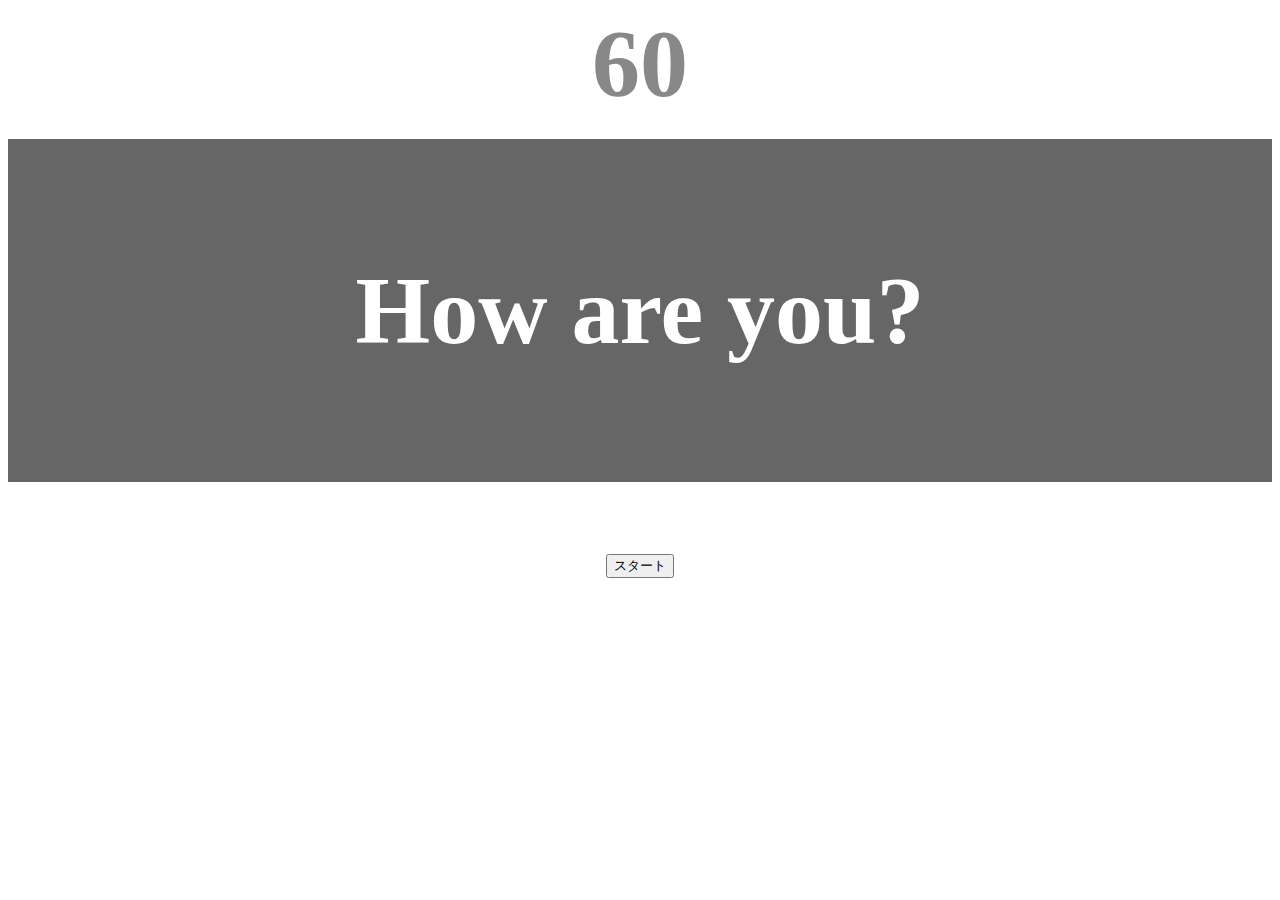
<file: JavaScript/index.html>
<!doctype html>
<html>
<head>
    <meta charset="utf-8" />
    <title>タイピングアプリ</title>
    
    <!--  ついでに自作のCSSも読み込んでおきます。  -->
    <link rel="stylesheet" href="stylesheet01.css">
    
    <!-- <script
    src="https://code.jquery.com/jquery-3.3.1.min.js"
    integrity="sha256-FgpCb/KJQlLNfOu91ta32o/NMZxltwRo8QtmkMRdAu8="
    crossorigin="anonymous"></script> -->
</head> 
<body>
    <p id="count">60</p>
    <div id="wrap">
        <p id="text"></p>
    </div>
    <button id="start">スタート</button>

</body>
<script
  src="https://code.jquery.com/jquery-3.6.0.min.js"
  integrity="sha256-/xUj+3OJU5yExlq6GSYGSHk7tPXikynS7ogEvDej/m4="
  crossorigin="anonymous"></script>

<!--  自作のjsも読み込んでおきます。  -->
<script src="import.js"></script>

</html>
</file>
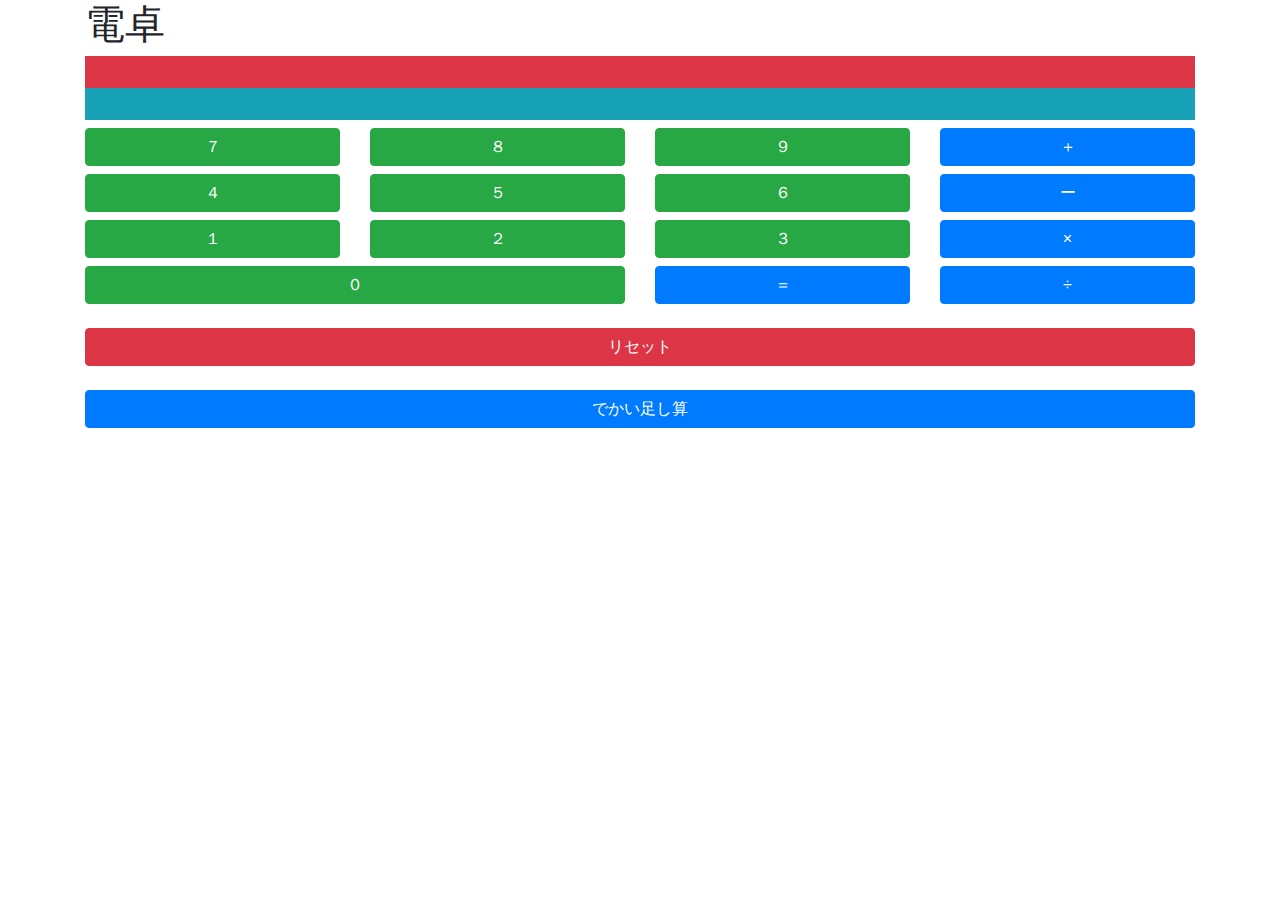
<file: 電卓/index.html>
<!doctype html>
<html lang="ja">
<head>
    <meta charset="UTF-8">
    <meta name="viewport"
          content="width=device-width, user-scalable=no, initial-scale=1.0, maximum-scale=1.0, minimum-scale=1.0">
    <meta http-equiv="X-UA-Compatible" content="ie=edge">
    <title>Document</title>

    <link rel="stylesheet" href="https://stackpath.bootstrapcdn.com/bootstrap/4.3.1/css/bootstrap.min.css" integrity="sha384-ggOyR0iXCbMQv3Xipma34MD+dH/1fQ784/j6cY/iJTQUOhcWr7x9JvoRxT2MZw1T" crossorigin="anonymous">
    <script src="https://code.jquery.com/jquery-3.3.1.slim.min.js" integrity="sha384-q8i/X+965DzO0rT7abK41JStQIAqVgRVzpbzo5smXKp4YfRvH+8abtTE1Pi6jizo" crossorigin="anonymous"></script>
    <script src="https://cdnjs.cloudflare.com/ajax/libs/popper.js/1.14.7/umd/popper.min.js" integrity="sha384-UO2eT0CpHqdSJQ6hJty5KVphtPhzWj9WO1clHTMGa3JDZwrnQq4sF86dIHNDz0W1" crossorigin="anonymous"></script>
    <script src="https://stackpath.bootstrapcdn.com/bootstrap/4.3.1/js/bootstrap.min.js" integrity="sha384-JjSmVgyd0p3pXB1rRibZUAYoIIy6OrQ6VrjIEaFf/nJGzIxFDsf4x0xIM+B07jRM" crossorigin="anonymous"></script>

    <script src="normal.js"></script>
</head>
<body>
    <main class="container">
        <h1>電卓</h1>
        <div class="bg-danger p-3 text-right" id="rireki" style="font-size: 1.5em"></div>
        <div class="bg-info p-3 text-right" id="total_display" style="font-size: 1.5em"></div>
        <div class="button_area">
            <div class="row mt-2">
                <div class="col">
                    <button class="w-100 btn btn-success js_suuji" id="btn_7" takahata="7">７</button>
                </div>
                <div class="col"><button class="w-100 btn btn-success js_suuji" id="btn_8" takahata="8">８</button></div>
                <div class="col"><button class="w-100 btn btn-success js_suuji" id="btn_9" takahata="9">９</button></div>
                <div class="col"><button class="w-100 btn btn-primary js_keisanhouhou" id="btn_plus">＋</button></div>
            </div>
            <div class="row mt-2">
                <div class="col"><button class="w-100 btn btn-success js_suuji" id="btn_4" takahata="4">４</button></div>
                <div class="col"><button class="w-100 btn btn-success js_suuji" id="btn_5" takahata="5">５</button></div>
                <div class="col"><button class="w-100 btn btn-success js_suuji" id="btn_6" takahata="6">６</button></div>
                <div class="col"><button class="w-100 btn btn-primary js_keisanhouhou" id="btn_minus">ー</button></div>
            </div>
            <div class="row mt-2">
                <div class="col"><button class="w-100 btn btn-success js_suuji" id="btn_1" takahata="1">１</button></div>
                <div class="col"><button class="w-100 btn btn-success js_suuji" id="btn_2" takahata="2">２</button></div>
                <div class="col"><button class="w-100 btn btn-success js_suuji" id="btn_3" takahata="3">３</button></div>
                <div class="col"><button class="w-100 btn btn-primary js_keisanhouhou" id="btn_kakeru">×</button></div>
            </div>
            <div class="row mt-2">
                <div class="col-6"><button class="w-100 btn btn-success js_suuji" id="btn_0" takahata="0">０</button></div>
                <div class="col-3"><button class="w-100 btn btn-primary" id="wa">＝</button></div>
                <div class="col-3"><button class="w-100 btn btn-primary js_keisanhouhou" id="btn_waru">÷</button></div>
            </div>
            <div class="row mt-4">
                <div class="col"><button class="w-100 btn btn-danger" id="btn_reset">リセット</button></div>
            </div>
            <div class="row mt-4">
                <div class="col"><button class="w-100 btn btn-primary js_keisanhouhou" id="btn_plus2">でかい足し算</button></div>
            </div>
        </div>
    </main>
</body>
</html>
</file>
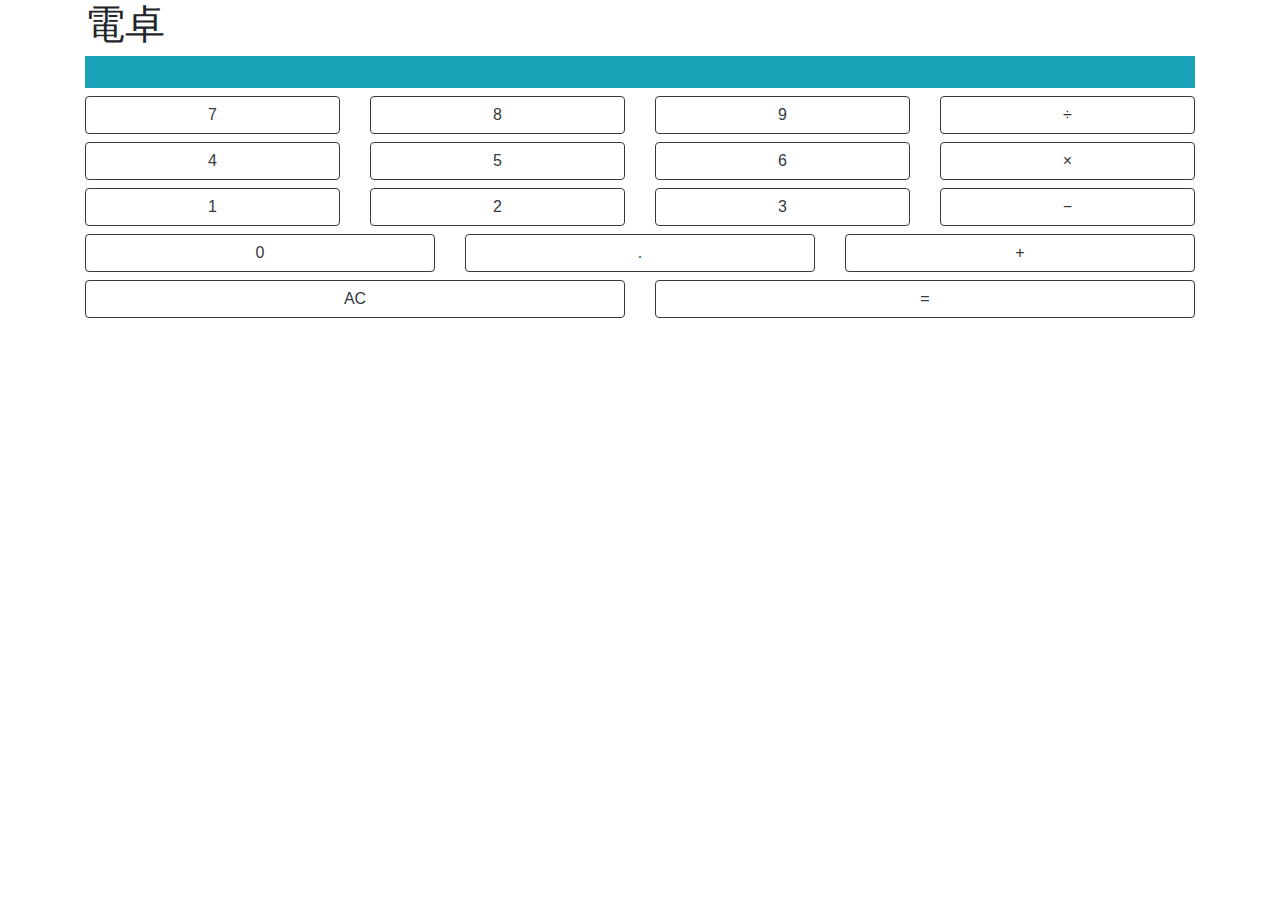
<file: 電卓/dentaku.html>
<!doctype html>
<html lang="ja">
<head>
    <meta charset="UTF-8">
    <meta name="viewport"
          content="width=device-width, user-scalable=no, initial-scale=1.0, maximum-scale=1.0, minimum-scale=1.0">
    <meta http-equiv="X-UA-Compatible" content="ie=edge">
    <title>電卓</title>

    <link rel="stylesheet" href="https://stackpath.bootstrapcdn.com/bootstrap/4.3.1/css/bootstrap.min.css" integrity="sha384-ggOyR0iXCbMQv3Xipma34MD+dH/1fQ784/j6cY/iJTQUOhcWr7x9JvoRxT2MZw1T" crossorigin="anonymous">
    <script src="https://code.jquery.com/jquery-3.3.1.slim.min.js" integrity="sha384-q8i/X+965DzO0rT7abK41JStQIAqVgRVzpbzo5smXKp4YfRvH+8abtTE1Pi6jizo" crossorigin="anonymous"></script>
    <script src="https://cdnjs.cloudflare.com/ajax/libs/popper.js/1.14.7/umd/popper.min.js" integrity="sha384-UO2eT0CpHqdSJQ6hJty5KVphtPhzWj9WO1clHTMGa3JDZwrnQq4sF86dIHNDz0W1" crossorigin="anonymous"></script>
    <script src="https://stackpath.bootstrapcdn.com/bootstrap/4.3.1/js/bootstrap.min.js" integrity="sha384-JjSmVgyd0p3pXB1rRibZUAYoIIy6OrQ6VrjIEaFf/nJGzIxFDsf4x0xIM+B07jRM" crossorigin="anonymous"></script>

    <script src="main.js"></script>
</head>
<body>
    <main class="container">
            <h1>電卓</h1>

                    <div class="col bg-info p-3 text-right" id="total_display" style="font-size: 1.5em"></div>
                <div class="button_area">
                    <div class="row mt-2">
                        <div class="col">
                            <button class="btn btn-outline-dark btn-block btn_suuji"id="btn_7"value="7">7</button>
                        </div>
                        <div class="col"><button class="btn btn-outline-dark btn-block btn_suuji"id="btn_8"value="8">8</button></div>
                        <div class="col"><button class="btn btn-outline-dark btn-block btn_suuji"id="btn_9"value="9">9</button></div>
                        <div class="col"><button class="btn btn-outline-dark btn-block "id="btn_waru">÷</button></div>
                   
                    </div>
                    <div class="row mt-2">
                        <div class="col"><button class="btn btn-outline-dark btn-block btn_suuji"id="btn_4"value="4">4</button></div>
                        <div class="col"><button class="btn btn-outline-dark btn-block btn_suuji"id="btn_5"value="5">5</button></div>
                        <div class="col"><button class="btn btn-outline-dark btn-block btn_suuji"id="btn_6"value="6">6</button></div>
                        <div class="col"><button class="btn btn-outline-dark btn-block "id="btn_kakeru">×</button></div>
                    </div>
                    <div class="row mt-2">
                        <div class="col"><button class="btn btn-outline-dark btn-block btn_suuji"id="btn_1"value="1">1</button></div>
                        <div class="col"><button class="btn btn-outline-dark btn-block btn_suuji"id="btn_2"value="2">2</button></div>
                        <div class="col"><button class="btn btn-outline-dark btn-block btn_suuji"id="btn_3"value="3">3</button></div>
                        <div class="col"><button class="btn btn-outline-dark btn-block"id="btn_hiku">−</button></div>
                    </div>
                    <div class="row mt-2">
                        <div class="col"><button class="btn btn-outline-dark btn-block btn_suuji"id="btn_0"value="0">0</button></div>
                        <div class="col"><button class="btn btn-outline-dark btn-block"id="btn_syosuten">.</button></div>
                        <div class="col"><button class="btn btn-outline-dark btn-block"id="btn_tasu">+</button></div>
                    </div>
                    <div class="row mt-2">
                        <div class="col"><button class="btn btn-outline-dark btn-block"id="btn_reset">AC</button></div> 

                        <div class="col"><button class="btn btn-outline-dark btn-block"id="btn_total">=</button></div> 
                    
                    </div>

                </div>
            </div>
        </div>
    </main>
    
</body>
    
</html>
</file>
<file: JavaScript/stylesheet01.css>
body {
    font-size: 6em; 
    text-align: center;
  }
 
  #count {
    margin: 0;
    font-weight: bold;
    color: #888;
  }
 
  #wrap {
    margin-top: 20px;
    padding: 20px 10px;
    background-color: #666;
    font-weight: bold;
    color: #fff;
  }
  span {
    transition: all 300ms 0s ease;
}

.add-color {
    font-size: 0.5em;
    color: #666;
}
</file>
